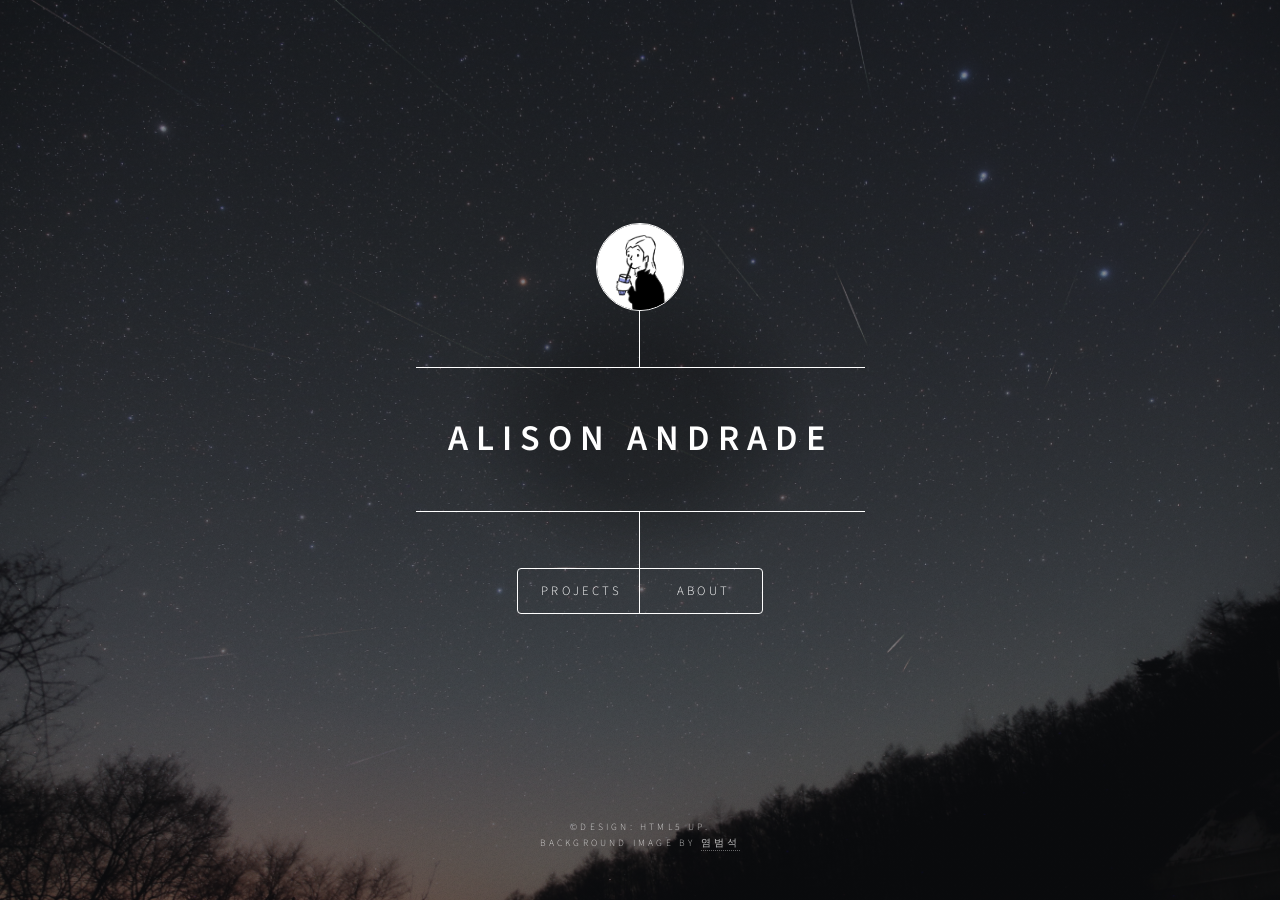
<file: index.html>
<!DOCTYPE HTML>
<!--
	Dimension by HTML5 UP
	html5up.net | @ajlkn
	Free for personal and commercial use under the CCA 3.0 license (html5up.net/license)
-->
<html>
	<head>
		<title>Alison Andrade</title>
		<meta charset="utf-8" />
		<meta name="viewport" content="width=device-width, initial-scale=1, user-scalable=no" />
		<link rel="stylesheet" href="assets/css/main.css" />
		<noscript><link rel="stylesheet" href="assets/css/noscript.css" /></noscript>
	</head>
	<body class="is-preload">

		<!-- Wrapper -->
			<div id="wrapper">

				<!-- Header -->
					<header id="header">
						<div class="logo">
							<div><img src="images/blog.jpg" alt="" class="circle"></div>
						</div>
						<div class="content">
							<div class="inner">
								<h1>Alison Andrade</h1>
							</div>
						</div>
						<nav>
							<ul>
								<!-- <li><a href="#intro">Intro</a></li> -->
								<li><a href="#projects">Projects</a></li>
								<!-- <li><a href="#about">About</a></li> -->
								<li><a href="#contact">About</a></li>
								<!--<li><a href="#elements">Elements</a></li>-->
							</ul>
						</nav>
					</header>

				<!-- Main -->
					<div id="main">

						<!-- Intro -->
							<!-- <article id="intro">
								<h2 class="major">Intro</h2>
								<span class="image main"><img src="images/pic01.jpg" alt="" /></span>
								<p>Aenean ornare velit lacus, ac varius enim ullamcorper eu. Proin aliquam facilisis ante interdum congue. Integer mollis, nisl amet convallis, porttitor magna ullamcorper, amet egestas mauris. Ut magna finibus nisi nec lacinia. Nam maximus erat id euismod egestas. By the way, check out my <a href="#work">awesome work</a>.</p>
								<p>Lorem ipsum dolor sit amet, consectetur adipiscing elit. Duis dapibus rutrum facilisis. Class aptent taciti sociosqu ad litora torquent per conubia nostra, per inceptos himenaeos. Etiam tristique libero eu nibh porttitor fermentum. Nullam venenatis erat id vehicula viverra. Nunc ultrices eros ut ultricies condimentum. Mauris risus lacus, blandit sit amet venenatis non, bibendum vitae dolor. Nunc lorem mauris, fringilla in aliquam at, euismod in lectus. Pellentesque habitant morbi tristique senectus et netus et malesuada fames ac turpis egestas. In non lorem sit amet elit placerat maximus. Pellentesque aliquam maximus risus, vel sed vehicula.</p>
							</article> -->

						<!-- Work -->
							<article id="projects">
								
								<h2 class="major">Projects</h2>

								<h4><a href="docs/Andrade_M_field_orientation.pdf">Polametric Observations of Magnetic Fields  in Star Forming Regions</a></h4>
								<span class="image main"><a href="docs/Andrade_M_field_orientation.pdf"><img src="images/Vela-C.png"/></a></span>
								<p>My undergraduate thesis project analysed polarimetric observations of Vela C and Orion A molecular 
									clouds, to understand their magnetic field structures and their relationships with column density.</p>
									
								<h4><a href="https://github.com/alisonands/Case-Study-A-data-driven-investment-analysis/tree/main">
									Case Study: A Data-Driven Investment Analysis</a></h4>
								<span><a href="https://github.com/alisonands/Case-Study-A-data-driven-investment-analysis/tree/main"><img src="images/in-analysis.jpg" alt="" style="width: 30%; float: left; padding-right: 10px;padding-bottom: 10px;"/></a></span>
								<p>This project looks at the performance of the stock market tech sector on the Nasdaq index, 
									analyzing the relationship between Operating Cash Flow and Capex, and it's effect on overall returns.
								</p><br>
								
								<h4 style="padding-top: 20px;"><a href="https://alisonands.pythonanywhere.com/">
									Classification and regression analysis on planets, stars, and galaxies</a></h4>
								<span><a href="https://alisonands.pythonanywhere.com/"><img src="images/exoplanets.png" alt="" style="width: 35%; float: right; padding-left: 10px;"/></a></span>
								<p style="padding-right: 50px;"> This project uses supervised learning to analyse and predict exoplanet masses and classifying stars, galaxies and quasars.
									Primary ML algorithims used were decision tree and random forest models to fit and classify the variables.
								</p>

								<h4><a href="https://alisonands.github.io/Asteroids">
									A Timeline of NEOs</a></h4>
								<span class="image main"><a href="https://alisonands.github.io/Asteroids"><img src="images/Asteroids.jpg" alt=""/></a></span>
								<p> Wondering when the next asteroid will fly by? Near Earth Objects (NEOs) are comets and asteroids that pass by 
									with the close vicinity of the Earth. This graph shows all NEOs that have passed by and will pass by within 
									30 years. Keep an eye out!
								</p>
								
							</article>

						<!-- About -->
							<!-- <article id="about">
								<h2 class="major">About</h2>
								<span class="image main"><img src="images/pic03.jpg" alt="" /></span>
								<p>Lorem ipsum dolor sit amet, consectetur et adipiscing elit. Praesent eleifend dignissim arcu, at eleifend sapien imperdiet ac. Aliquam erat volutpat. Praesent urna nisi, fringila lorem et vehicula lacinia quam. Integer sollicitudin mauris nec lorem luctus ultrices. Aliquam libero et malesuada fames ac ante ipsum primis in faucibus. Cras viverra ligula sit amet ex mollis mattis lorem ipsum dolor sit amet.</p>
							</article> -->

						<!-- Contact -->
							<article id="contact">
								<h2 class="major">About</h2>
								<h4>Contact</h4>

								<ul>
								<li> <i class="fa fa-envelope"></i> <a href="mailto:alison.ands@gmail.com">
									alison.ands@gmail.com</a></li>
								<li class="icon brands fa-github"> <a href="https://github.com/alisonands">
								Github</a></li>
								<li class="icon brands fa-linkedin"> <a href="www.linkedin.com/in/alison-andrade-a63053269">
									LinkedIn</li></a>
								</ul>
								<!-- <form method="post" action="#">
									<div class="fields">
										<div class="field half">
											<label for="name">Name</label>
											<input type="text" name="name" id="name" />
										</div>
										<div class="field half">
											<label for="email">Email</label>
											<input type="text" name="email" id="email" />
										</div>
										<div class="field">
											<label for="message">Message</label>
											<textarea name="message" id="message" rows="4"></textarea>
										</div>
									</div>
									<ul class="actions">
										<li><input type="submit" value="Send Message" class="primary" /></li>
										<li><input type="reset" value="Reset" /></li>
									</ul> -->
								</form>
								<ul class="icons">
									<!-- <li><a href="#" class="icon brands fa-twitter"><span class="label">Twitter</span></a></li> -->
									<!-- <li><a href="#" class="icon brands fa-facebook-f"><span class="label">Facebook</span></a></li> -->
									<!-- <li><a href="#" class="icon brands fa-instagram"><span class="label">Instagram</span></a></li> -->
									<li><a href="#" class="icon brands fa-github"><span class="label">GitHub</span></a></li>
									<li><a href="#" class="icon brands fa-linkedin"><span class="label">LinkedIn</span></a></li>
								</ul>
							</article>

						<!-- Elements -->
							<article id="elements">
								<h2 class="major">Elements</h2>

								<section>
									<h3 class="major">Text</h3>
									<p>This is <b>bold</b> and this is <strong>strong</strong>. This is <i>italic</i> and this is <em>emphasized</em>.
									This is <sup>superscript</sup> text and this is <sub>subscript</sub> text.
									This is <u>underlined</u> and this is code: <code>for (;;) { ... }</code>. Finally, <a href="#">this is a link</a>.</p>
									<hr />
									<h2>Heading Level 2</h2>
									<h3>Heading Level 3</h3>
									<h4>Heading Level 4</h4>
									<h5>Heading Level 5</h5>
									<h6>Heading Level 6</h6>
									<hr />
									<h4>Blockquote</h4>
									<blockquote>Fringilla nisl. Donec accumsan interdum nisi, quis tincidunt felis sagittis eget tempus euismod. Vestibulum ante ipsum primis in faucibus vestibulum. Blandit adipiscing eu felis iaculis volutpat ac adipiscing accumsan faucibus. Vestibulum ante ipsum primis in faucibus lorem ipsum dolor sit amet nullam adipiscing eu felis.</blockquote>
									<h4>Preformatted</h4>
									<pre><code>i = 0;

while (!deck.isInOrder()) {
    print 'Iteration ' + i;
    deck.shuffle();
    i++;
}

print 'It took ' + i + ' iterations to sort the deck.';</code></pre>
								</section>

								<section>
									<h3 class="major">Lists</h3>

									<h4>Unordered</h4>
									<ul>
										<li>Dolor pulvinar etiam.</li>
										<li>Sagittis adipiscing.</li>
										<li>Felis enim feugiat.</li>
									</ul>

									<h4>Alternate</h4>
									<ul class="alt">
										<li>Dolor pulvinar etiam.</li>
										<li>Sagittis adipiscing.</li>
										<li>Felis enim feugiat.</li>
									</ul>

									<h4>Ordered</h4>
									<ol>
										<li>Dolor pulvinar etiam.</li>
										<li>Etiam vel felis viverra.</li>
										<li>Felis enim feugiat.</li>
										<li>Dolor pulvinar etiam.</li>
										<li>Etiam vel felis lorem.</li>
										<li>Felis enim et feugiat.</li>
									</ol>
									<h4>Icons</h4>
									<ul class="icons">
										<li><a href="#" class="icon brands fa-twitter"><span class="label">Twitter</span></a></li>
										<li><a href="#" class="icon brands fa-facebook-f"><span class="label">Facebook</span></a></li>
										<li><a href="#" class="icon brands fa-instagram"><span class="label">Instagram</span></a></li>
										<li><a href="#" class="icon brands fa-github"><span class="label">Github</span></a></li>
									</ul>

									<h4>Actions</h4>
									<ul class="actions">
										<li><a href="#" class="button primary">Default</a></li>
										<li><a href="#" class="button">Default</a></li>
									</ul>
									<ul class="actions stacked">
										<li><a href="#" class="button primary">Default</a></li>
										<li><a href="#" class="button">Default</a></li>
									</ul>
								</section>

								<section>
									<h3 class="major">Table</h3>
									<h4>Default</h4>
									<div class="table-wrapper">
										<table>
											<thead>
												<tr>
													<th>Name</th>
													<th>Description</th>
													<th>Price</th>
												</tr>
											</thead>
											<tbody>
												<tr>
													<td>Item One</td>
													<td>Ante turpis integer aliquet porttitor.</td>
													<td>29.99</td>
												</tr>
												<tr>
													<td>Item Two</td>
													<td>Vis ac commodo adipiscing arcu aliquet.</td>
													<td>19.99</td>
												</tr>
												<tr>
													<td>Item Three</td>
													<td> Morbi faucibus arcu accumsan lorem.</td>
													<td>29.99</td>
												</tr>
												<tr>
													<td>Item Four</td>
													<td>Vitae integer tempus condimentum.</td>
													<td>19.99</td>
												</tr>
												<tr>
													<td>Item Five</td>
													<td>Ante turpis integer aliquet porttitor.</td>
													<td>29.99</td>
												</tr>
											</tbody>
											<tfoot>
												<tr>
													<td colspan="2"></td>
													<td>100.00</td>
												</tr>
											</tfoot>
										</table>
									</div>

									<h4>Alternate</h4>
									<div class="table-wrapper">
										<table class="alt">
											<thead>
												<tr>
													<th>Name</th>
													<th>Description</th>
													<th>Price</th>
												</tr>
											</thead>
											<tbody>
												<tr>
													<td>Item One</td>
													<td>Ante turpis integer aliquet porttitor.</td>
													<td>29.99</td>
												</tr>
												<tr>
													<td>Item Two</td>
													<td>Vis ac commodo adipiscing arcu aliquet.</td>
													<td>19.99</td>
												</tr>
												<tr>
													<td>Item Three</td>
													<td> Morbi faucibus arcu accumsan lorem.</td>
													<td>29.99</td>
												</tr>
												<tr>
													<td>Item Four</td>
													<td>Vitae integer tempus condimentum.</td>
													<td>19.99</td>
												</tr>
												<tr>
													<td>Item Five</td>
													<td>Ante turpis integer aliquet porttitor.</td>
													<td>29.99</td>
												</tr>
											</tbody>
											<tfoot>
												<tr>
													<td colspan="2"></td>
													<td>100.00</td>
												</tr>
											</tfoot>
										</table>
									</div>
								</section>

								<section>
									<h3 class="major">Buttons</h3>
									<ul class="actions">
										<li><a href="#" class="button primary">Primary</a></li>
										<li><a href="#" class="button">Default</a></li>
									</ul>
									<ul class="actions">
										<li><a href="#" class="button">Default</a></li>
										<li><a href="#" class="button small">Small</a></li>
									</ul>
									<ul class="actions">
										<li><a href="#" class="button primary icon solid fa-download">Icon</a></li>
										<li><a href="#" class="button icon solid fa-download">Icon</a></li>
									</ul>
									<ul class="actions">
										<li><span class="button primary disabled">Disabled</span></li>
										<li><span class="button disabled">Disabled</span></li>
									</ul>
								</section>

								<section>
									<h3 class="major">Form</h3>
									<form method="post" action="#">
										<div class="fields">
											<div class="field half">
												<label for="demo-name">Name</label>
												<input type="text" name="demo-name" id="demo-name" value="" placeholder="Jane Doe" />
											</div>
											<div class="field half">
												<label for="demo-email">Email</label>
												<input type="email" name="demo-email" id="demo-email" value="" placeholder="jane@untitled.tld" />
											</div>
											<div class="field">
												<label for="demo-category">Category</label>
												<select name="demo-category" id="demo-category">
													<option value="">-</option>
													<option value="1">Manufacturing</option>
													<option value="1">Shipping</option>
													<option value="1">Administration</option>
													<option value="1">Human Resources</option>
												</select>
											</div>
											<div class="field half">
												<input type="radio" id="demo-priority-low" name="demo-priority" checked>
												<label for="demo-priority-low">Low</label>
											</div>
											<div class="field half">
												<input type="radio" id="demo-priority-high" name="demo-priority">
												<label for="demo-priority-high">High</label>
											</div>
											<div class="field half">
												<input type="checkbox" id="demo-copy" name="demo-copy">
												<label for="demo-copy">Email me a copy</label>
											</div>
											<div class="field half">
												<input type="checkbox" id="demo-human" name="demo-human" checked>
												<label for="demo-human">Not a robot</label>
											</div>
											<div class="field">
												<label for="demo-message">Message</label>
												<textarea name="demo-message" id="demo-message" placeholder="Enter your message" rows="6"></textarea>
											</div>
										</div>
										<ul class="actions">
											<li><input type="submit" value="Send Message" class="primary" /></li>
											<li><input type="reset" value="Reset" /></li>
										</ul>
									</form>
								</section>

							</article>

					</div>

				<!-- Footer -->
					<footer id="footer">
						<p class="copyright">&copy;Design: HTML5 UP.</p>
						<p class="copyright">Background Image by <a href="https://apod.nasa.gov/apod/ap240111.html">  염범석 </a> </p>
					</footer>

			</div>

		<!-- BG -->
			<div id="bg"></div>

		<!-- Scripts -->
			<script src="assets/js/jquery.min.js"></script>
			<script src="assets/js/browser.min.js"></script>
			<script src="assets/js/breakpoints.min.js"></script>
			<script src="assets/js/util.js"></script>
			<script src="assets/js/main.js"></script>
			<!-- Google tag (gtag.js) -->
			<script async src="https://www.googletagmanager.com/gtag/js?id=G-REW8N7WF5E"></script>
			<script>
			window.dataLayer = window.dataLayer || [];
			function gtag(){dataLayer.push(arguments);}
			gtag('js', new Date());

			gtag('config', 'G-REW8N7WF5E');
			</script>

	</body>
</html>
</file>
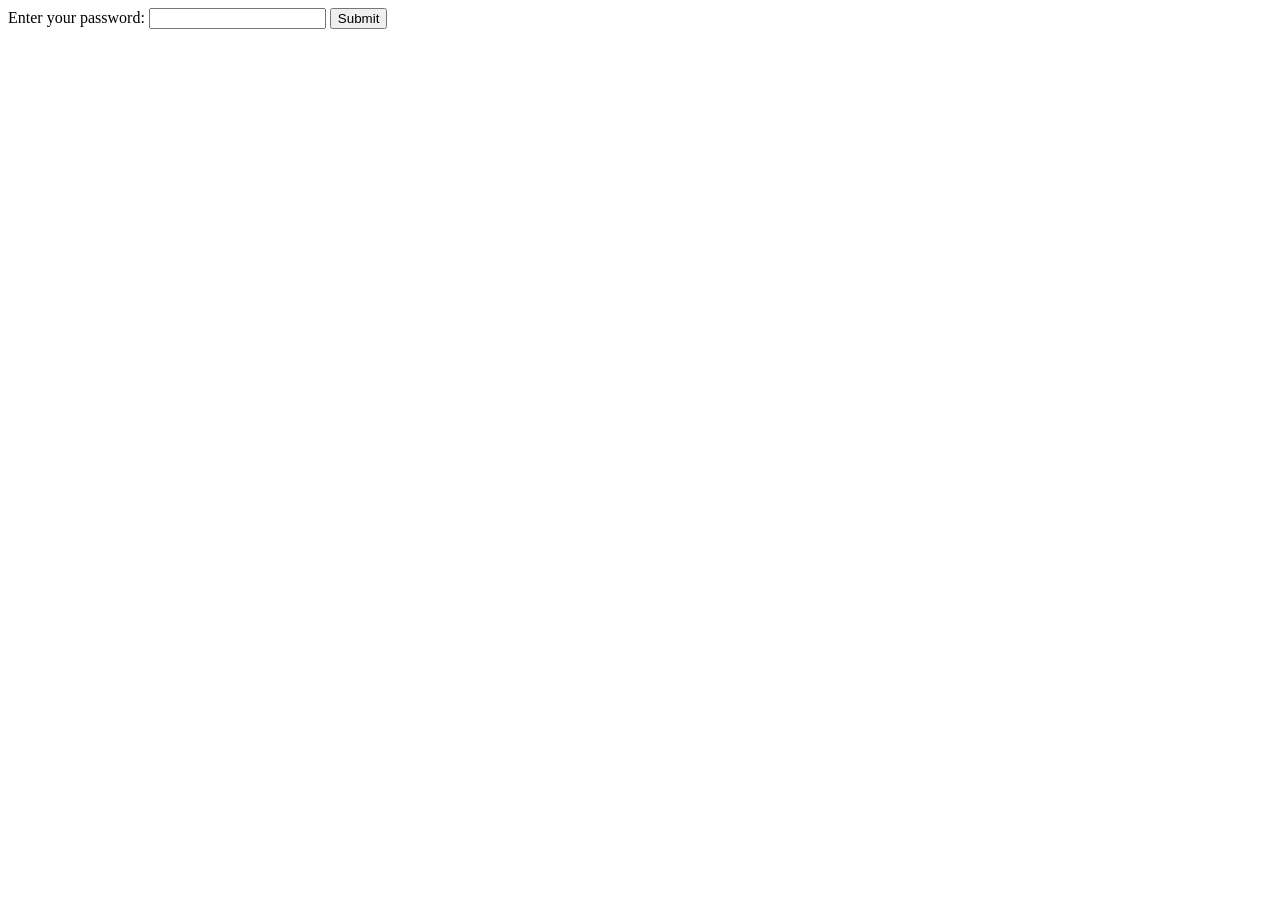
<file: login.html>
<!DOCTYPE html>
<html>
<head>
    <title>Login page</title>
</head>
<body>
<form>
    <label for="pswd">Enter your password: </label>
    <input type="password" id="pswd">
    <input type="button" value="Submit" onclick="checkPswd();" />
</form>
<!--Function to check password the already set password is admin-->
<script src="js/password.js "></script>
</body>
</html>
</file>
<file: assets/css/noscript.css>
/*
	Dimension by HTML5 UP
	html5up.net | @ajlkn
	Free for personal and commercial use under the CCA 3.0 license (html5up.net/license)
*/

/* BG */

	body.is-preload #bg:before {
		background-color: transparent;
	}

/* Header */

	body.is-preload #header {
		-moz-filter: none;
		-webkit-filter: none;
		-ms-filter: none;
		filter: none;
	}

		body.is-preload #header > * {
			opacity: 1;
		}

		body.is-preload #header .content .inner {
			max-height: none;
			padding: 3rem 2rem;
			opacity: 1;
		}

/* Main */

	#main article {
		opacity: 1;
		margin: 4rem 0 0 0;
	}
</file>
<file: assets/css/main.css>
@import url(fontawesome-all.min.css);
@import url("https://fonts.googleapis.com/css?family=Source+Sans+Pro:300italic,600italic,300,600");

/*
	Dimension by HTML5 UP
	html5up.net | @ajlkn
	Free for personal and commercial use under the CCA 3.0 license (html5up.net/license)
*/

.circle {
	border-radius: 100%;
	display: block;
	width: 86px;
	height: 86px;
	overflow: hidden;
}

.circle img {
	width: 86px;
	height: 86px;
}

html,
body,
div,
span,
applet,
object,
iframe,
h1,
h2,
h3,
h4,
h5,
h6,
p,
blockquote,
pre,
a,
abbr,
acronym,
address,
big,
cite,
code,
del,
dfn,
em,
img,
ins,
kbd,
q,
s,
samp,
small,
strike,
strong,
sub,
sup,
tt,
var,
b,
u,
i,
center,
dl,
dt,
dd,
ol,
ul,
li,
fieldset,
form,
label,
legend,
table,
caption,
tbody,
tfoot,
thead,
tr,
th,
td,
article,
aside,
canvas,
details,
embed,
figure,
figcaption,
footer,
header,
hgroup,
menu,
nav,
output,
ruby,
section,
summary,
time,
mark,
audio,
video {
	margin: 0;
	padding: 0;
	border: 0;
	font-size: 100%;
	font: inherit;
	vertical-align: baseline;
}

article,
aside,
details,
figcaption,
figure,
footer,
header,
hgroup,
menu,
nav,
section {
	display: block;
}

body {
	line-height: 1;
}

ol,
ul {
	list-style: none;
}

blockquote,
q {
	quotes: none;
}

blockquote:before,
blockquote:after,
q:before,
q:after {
	content: '';
	content: none;
}

table {
	border-collapse: collapse;
	border-spacing: 0;
}

body {
	-webkit-text-size-adjust: none;
}

mark {
	background-color: transparent;
	color: inherit;
}

input::-moz-focus-inner {
	border: 0;
	padding: 0;
}

input,
select,
textarea {
	-moz-appearance: none;
	-webkit-appearance: none;
	-ms-appearance: none;
	appearance: none;
}

/* Basic */

@-ms-viewport {
	width: device-width;
}

@media screen and (max-width: 480px) {

	html,
	body {
		min-width: 320px;
	}

}

html {
	box-sizing: border-box;
}

*,
*:before,
*:after {
	box-sizing: inherit;
}

body {
	background: #1b1f22;
}

body.is-preload *,
body.is-preload *:before,
body.is-preload *:after {
	-moz-animation: none !important;
	-webkit-animation: none !important;
	-ms-animation: none !important;
	animation: none !important;
	-moz-transition: none !important;
	-webkit-transition: none !important;
	-ms-transition: none !important;
	transition: none !important;
}

/* Type */

html {
	font-size: 16pt;
}

@media screen and (max-width: 1680px) {

	html {
		font-size: 12pt;
	}

}

@media screen and (max-width: 736px) {

	html {
		font-size: 11pt;
	}

}

@media screen and (max-width: 360px) {

	html {
		font-size: 10pt;
	}

}

body,
input,
select,
textarea {
	color: #ffffff;
	font-family: "Source Sans Pro", sans-serif;
	font-weight: 300;
	font-size: 1rem;
	line-height: 1.65;
}

a {
	-moz-transition: color 0.2s ease-in-out, background-color 0.2s ease-in-out, border-bottom-color 0.2s ease-in-out;
	-webkit-transition: color 0.2s ease-in-out, background-color 0.2s ease-in-out, border-bottom-color 0.2s ease-in-out;
	-ms-transition: color 0.2s ease-in-out, background-color 0.2s ease-in-out, border-bottom-color 0.2s ease-in-out;
	transition: color 0.2s ease-in-out, background-color 0.2s ease-in-out, border-bottom-color 0.2s ease-in-out;
	border-bottom: dotted 1px rgba(255, 255, 255, 0.5);
	text-decoration: none;
	color: inherit;
}

a:hover {
	border-bottom-color: transparent;
}

strong,
b {
	color: #ffffff;
	font-weight: 600;
}

em,
i {
	font-style: italic;
}

p {
	margin: 0 0 2rem 0;
}

h1,
h2,
h3,
h4,
h5,
h6 {
	color: #ffffff;
	font-weight: 600;
	line-height: 1.5;
	margin: 0 0 1rem 0;
	text-transform: uppercase;
	letter-spacing: 0.2rem;
}

h1 a,
h2 a,
h3 a,
h4 a,
h5 a,
h6 a {
	color: inherit;
	text-decoration: none;
}

h1.major,
h2.major,
h3.major,
h4.major,
h5.major,
h6.major {
	border-bottom: solid 1px #ffffff;
	width: -moz-max-content;
	width: -webkit-max-content;
	width: -ms-max-content;
	width: max-content;
	padding-bottom: 0.5rem;
	margin: 0 0 2rem 0;
}

h1 {
	font-size: 2.25rem;
	line-height: 1.3;
	letter-spacing: 0.5rem;
}

h2 {
	font-size: 1.5rem;
	line-height: 1.4;
	letter-spacing: 0.5rem;
}

h3 {
	font-size: 1rem;
}

h4 {
	font-size: 0.8rem;
}

h5 {
	font-size: 0.7rem;
}

h6 {
	font-size: 0.6rem;
}

@media screen and (max-width: 736px) {

	h1 {
		font-size: 1.75rem;
		line-height: 1.4;
	}

	h2 {
		font-size: 1.25em;
		line-height: 1.5;
	}

}

sub {
	font-size: 0.8rem;
	position: relative;
	top: 0.5rem;
}

sup {
	font-size: 0.8rem;
	position: relative;
	top: -0.5rem;
}

blockquote {
	border-left: solid 4px #ffffff;
	font-style: italic;
	margin: 0 0 2rem 0;
	padding: 0.5rem 0 0.5rem 2rem;
}

code {
	background: rgba(255, 255, 255, 0.075);
	border-radius: 4px;
	font-family: "Courier New", monospace;
	font-size: 0.9rem;
	margin: 0 0.25rem;
	padding: 0.25rem 0.65rem;
}

pre {
	-webkit-overflow-scrolling: touch;
	font-family: "Courier New", monospace;
	font-size: 0.9rem;
	margin: 0 0 2rem 0;
}

pre code {
	display: block;
	line-height: 1.75;
	padding: 1rem 1.5rem;
	overflow-x: auto;
}

hr {
	border: 0;
	border-bottom: solid 1px #ffffff;
	margin: 2.75rem 0;
}

.align-left {
	text-align: left;
}

.align-center {
	text-align: center;
}

.align-right {
	text-align: right;
}

/* Form */

form {
	margin: 0 0 2rem 0;
}

form> :last-child {
	margin-bottom: 0;
}

form>.fields {
	display: -moz-flex;
	display: -webkit-flex;
	display: -ms-flex;
	display: flex;
	-moz-flex-wrap: wrap;
	-webkit-flex-wrap: wrap;
	-ms-flex-wrap: wrap;
	flex-wrap: wrap;
	width: calc(100% + 3rem);
	margin: -1.5rem 0 2rem -1.5rem;
}

form>.fields>.field {
	-moz-flex-grow: 0;
	-webkit-flex-grow: 0;
	-ms-flex-grow: 0;
	flex-grow: 0;
	-moz-flex-shrink: 0;
	-webkit-flex-shrink: 0;
	-ms-flex-shrink: 0;
	flex-shrink: 0;
	padding: 1.5rem 0 0 1.5rem;
	width: calc(100% - 1.5rem);
}

form>.fields>.field.half {
	width: calc(50% - 0.75rem);
}

form>.fields>.field.third {
	width: calc(100%/3 - 0.5rem);
}

form>.fields>.field.quarter {
	width: calc(25% - 0.375rem);
}

@media screen and (max-width: 480px) {

	form>.fields {
		width: calc(100% + 3rem);
		margin: -1.5rem 0 2rem -1.5rem;
	}

	form>.fields>.field {
		padding: 1.5rem 0 0 1.5rem;
		width: calc(100% - 1.5rem);
	}

	form>.fields>.field.half {
		width: calc(100% - 1.5rem);
	}

	form>.fields>.field.third {
		width: calc(100% - 1.5rem);
	}

	form>.fields>.field.quarter {
		width: calc(100% - 1.5rem);
	}

}

label {
	color: #ffffff;
	display: block;
	font-size: 0.8rem;
	font-weight: 300;
	letter-spacing: 0.2rem;
	line-height: 1.5;
	margin: 0 0 1rem 0;
	text-transform: uppercase;
}

input[type="text"],
input[type="password"],
input[type="email"],
input[type="tel"],
select,
textarea {
	-moz-appearance: none;
	-webkit-appearance: none;
	-ms-appearance: none;
	appearance: none;
	-moz-transition: border-color 0.2s ease-in-out, box-shadow 0.2s ease-in-out, background-color 0.2s ease-in-out;
	-webkit-transition: border-color 0.2s ease-in-out, box-shadow 0.2s ease-in-out, background-color 0.2s ease-in-out;
	-ms-transition: border-color 0.2s ease-in-out, box-shadow 0.2s ease-in-out, background-color 0.2s ease-in-out;
	transition: border-color 0.2s ease-in-out, box-shadow 0.2s ease-in-out, background-color 0.2s ease-in-out;
	background-color: transparent;
	border-radius: 4px;
	border: solid 1px #ffffff;
	color: inherit;
	display: block;
	outline: 0;
	padding: 0 1rem;
	text-decoration: none;
	width: 100%;
}

input[type="text"]:invalid,
input[type="password"]:invalid,
input[type="email"]:invalid,
input[type="tel"]:invalid,
select:invalid,
textarea:invalid {
	box-shadow: none;
}

input[type="text"]:focus,
input[type="password"]:focus,
input[type="email"]:focus,
input[type="tel"]:focus,
select:focus,
textarea:focus {
	background: rgba(255, 255, 255, 0.075);
	border-color: #ffffff;
	box-shadow: 0 0 0 1px #ffffff;
}

select {
	background-image: url("data:image/svg+xml;charset=utf8,%3Csvg xmlns='http://www.w3.org/2000/svg' width='40' height='40' preserveAspectRatio='none' viewBox='0 0 40 40'%3E%3Cpath d='M9.4,12.3l10.4,10.4l10.4-10.4c0.2-0.2,0.5-0.4,0.9-0.4c0.3,0,0.6,0.1,0.9,0.4l3.3,3.3c0.2,0.2,0.4,0.5,0.4,0.9 c0,0.4-0.1,0.6-0.4,0.9L20.7,31.9c-0.2,0.2-0.5,0.4-0.9,0.4c-0.3,0-0.6-0.1-0.9-0.4L4.3,17.3c-0.2-0.2-0.4-0.5-0.4-0.9 c0-0.4,0.1-0.6,0.4-0.9l3.3-3.3c0.2-0.2,0.5-0.4,0.9-0.4S9.1,12.1,9.4,12.3z' fill='%23ffffff' /%3E%3C/svg%3E");
	background-size: 1.25rem;
	background-repeat: no-repeat;
	background-position: calc(100% - 1rem) center;
	height: 2.75rem;
	padding-right: 2.75rem;
	text-overflow: ellipsis;
}

select option {
	color: #ffffff;
	background: #1b1f22;
}

select:focus::-ms-value {
	background-color: transparent;
}

select::-ms-expand {
	display: none;
}

input[type="text"],
input[type="password"],
input[type="email"],
select {
	height: 2.75rem;
}

textarea {
	padding: 0.75rem 1rem;
}

input[type="checkbox"],
input[type="radio"] {
	-moz-appearance: none;
	-webkit-appearance: none;
	-ms-appearance: none;
	appearance: none;
	display: block;
	float: left;
	margin-right: -2rem;
	opacity: 0;
	width: 1rem;
	z-index: -1;
}

input[type="checkbox"]+label,
input[type="radio"]+label {
	text-decoration: none;
	-moz-user-select: none;
	-webkit-user-select: none;
	-ms-user-select: none;
	user-select: none;
	color: #ffffff;
	cursor: pointer;
	display: inline-block;
	font-size: 0.8rem;
	font-weight: 300;
	margin: 0 0 0.5rem 0;
	padding-left: 2.65rem;
	padding-right: 0.75rem;
	position: relative;
}

input[type="checkbox"]+label:before,
input[type="radio"]+label:before {
	-moz-osx-font-smoothing: grayscale;
	-webkit-font-smoothing: antialiased;
	display: inline-block;
	font-style: normal;
	font-variant: normal;
	text-rendering: auto;
	line-height: 1;
	text-transform: none !important;
	font-family: 'Font Awesome 5 Free';
	font-weight: 900;
}

input[type="checkbox"]+label:before,
input[type="radio"]+label:before {
	-moz-transition: border-color 0.2s ease-in-out, box-shadow 0.2s ease-in-out, background-color 0.2s ease-in-out;
	-webkit-transition: border-color 0.2s ease-in-out, box-shadow 0.2s ease-in-out, background-color 0.2s ease-in-out;
	-ms-transition: border-color 0.2s ease-in-out, box-shadow 0.2s ease-in-out, background-color 0.2s ease-in-out;
	transition: border-color 0.2s ease-in-out, box-shadow 0.2s ease-in-out, background-color 0.2s ease-in-out;
	border-radius: 4px;
	border: solid 1px #ffffff;
	content: '';
	display: inline-block;
	height: 1.65rem;
	left: 0;
	line-height: 1.65rem;
	position: absolute;
	text-align: center;
	top: -0.15rem;
	width: 1.65rem;
}

input[type="checkbox"]:checked+label:before,
input[type="radio"]:checked+label:before {
	background: #ffffff !important;
	border-color: #ffffff !important;
	color: #1b1f22;
	content: '\f00c';
}

input[type="checkbox"]:focus+label:before,
input[type="radio"]:focus+label:before {
	background: rgba(255, 255, 255, 0.075);
	border-color: #ffffff;
	box-shadow: 0 0 0 1px #ffffff;
}

input[type="checkbox"]+label:before {
	border-radius: 4px;
}

input[type="radio"]+label:before {
	border-radius: 100%;
}

::-webkit-input-placeholder {
	color: rgba(255, 255, 255, 0.5) !important;
	opacity: 1.0;
}

:-moz-placeholder {
	color: rgba(255, 255, 255, 0.5) !important;
	opacity: 1.0;
}

::-moz-placeholder {
	color: rgba(255, 255, 255, 0.5) !important;
	opacity: 1.0;
}

:-ms-input-placeholder {
	color: rgba(255, 255, 255, 0.5) !important;
	opacity: 1.0;
}

.formerize-placeholder {
	color: rgba(255, 255, 255, 0.5) !important;
	opacity: 1.0;
}

/* Box */

.box {
	border-radius: 4px;
	border: solid 1px #ffffff;
	margin-bottom: 2rem;
	padding: 1.5em;
}

.box> :last-child,
.box> :last-child> :last-child,
.box> :last-child> :last-child> :last-child {
	margin-bottom: 0;
}

.box.alt {
	border: 0;
	border-radius: 0;
	padding: 0;
}

/* Icon */

.icon {
	text-decoration: none;
	border-bottom: none;
	position: relative;
}

.icon:before {
	-moz-osx-font-smoothing: grayscale;
	-webkit-font-smoothing: antialiased;
	display: inline-block;
	font-style: normal;
	font-variant: normal;
	text-rendering: auto;
	line-height: 1;
	text-transform: none !important;
	font-family: 'Font Awesome 5 Free';
	font-weight: 400;
}

.icon>.label {
	display: none;
}

.icon:before {
	line-height: inherit;
}

.icon.solid:before {
	font-weight: 900;
}

.icon.brands:before {
	font-family: 'Font Awesome 5 Brands';
}

/* Image */

.image {
	border-radius: 4px;
	border: 0;
	display: inline-block;
	position: relative;
}

.image:before {
	pointer-events: none;
	background-image: url("../../images/overlay.png");
	background-color: rgba(19, 21, 25, 0.5);
	border-radius: 4px;
	content: '';
	display: block;
	height: 100%;
	left: 0;
	opacity: 0.5;
	position: absolute;
	top: 0;
	width: 100%;
}

.image img {
	border-radius: 4px;
	display: block;
}

.image.left,
.image.right {
	max-width: 40%;
}

.image.left img,
.image.right img {
	width: 100%;
}

.image.left {
	float: left;
	padding: 0 1.5em 1em 0;
	top: 0.25em;
}

.image.right {
	float: right;
	padding: 0 0 1em 1.5em;
	top: 0.25em;
}

.image.fit {
	display: block;
	margin: 0 0 2rem 0;
	width: 100%;
}

.image.fit img {
	width: 100%;
}

.image.main {
	display: block;
	margin: 2.5rem 0;
	width: 100%;
}

.image.main img {
	width: 100%;
}

@media screen and (max-width: 736px) {

	.image.main {
		margin: 2rem 0;
	}

}

@media screen and (max-width: 480px) {

	.image.main {
		margin: 1.5rem 0;
	}

}

/* List */

ol {
	list-style: decimal;
	margin: 0 0 2rem 0;
	padding-left: 1.25em;
}

ol li {
	padding-left: 0.25em;
}

ul {
	list-style: disc;
	margin: 0 0 2rem 0;
	padding-left: 1em;
}

ul li {
	padding-left: 0.5em;
}

ul.alt {
	list-style: none;
	padding-left: 0;
}

ul.alt li {
	border-top: solid 1px #ffffff;
	padding: 0.5em 0;
}

ul.alt li:first-child {
	border-top: 0;
	padding-top: 0;
}

dl {
	margin: 0 0 2rem 0;
}

dl dt {
	display: block;
	font-weight: 600;
	margin: 0 0 1rem 0;
}

dl dd {
	margin-left: 2rem;
}

/* Actions */

ul.actions {
	display: -moz-flex;
	display: -webkit-flex;
	display: -ms-flex;
	display: flex;
	cursor: default;
	list-style: none;
	margin-left: -1rem;
	padding-left: 0;
}

ul.actions li {
	padding: 0 0 0 1rem;
	vertical-align: middle;
}

ul.actions.special {
	-moz-justify-content: center;
	-webkit-justify-content: center;
	-ms-justify-content: center;
	justify-content: center;
	width: 100%;
	margin-left: 0;
}

ul.actions.special li:first-child {
	padding-left: 0;
}

ul.actions.stacked {
	-moz-flex-direction: column;
	-webkit-flex-direction: column;
	-ms-flex-direction: column;
	flex-direction: column;
	margin-left: 0;
}

ul.actions.stacked li {
	padding: 1.3rem 0 0 0;
}

ul.actions.stacked li:first-child {
	padding-top: 0;
}

ul.actions.fit {
	width: calc(100% + 1rem);
}

ul.actions.fit li {
	-moz-flex-grow: 1;
	-webkit-flex-grow: 1;
	-ms-flex-grow: 1;
	flex-grow: 1;
	-moz-flex-shrink: 1;
	-webkit-flex-shrink: 1;
	-ms-flex-shrink: 1;
	flex-shrink: 1;
	width: 100%;
}

ul.actions.fit li>* {
	width: 100%;
}

ul.actions.fit.stacked {
	width: 100%;
}

@media screen and (max-width: 480px) {

	ul.actions:not(.fixed) {
		-moz-flex-direction: column;
		-webkit-flex-direction: column;
		-ms-flex-direction: column;
		flex-direction: column;
		margin-left: 0;
		width: 100% !important;
	}

	ul.actions:not(.fixed) li {
		-moz-flex-grow: 1;
		-webkit-flex-grow: 1;
		-ms-flex-grow: 1;
		flex-grow: 1;
		-moz-flex-shrink: 1;
		-webkit-flex-shrink: 1;
		-ms-flex-shrink: 1;
		flex-shrink: 1;
		padding: 1rem 0 0 0;
		text-align: center;
		width: 100%;
	}

	ul.actions:not(.fixed) li>* {
		width: 100%;
	}

	ul.actions:not(.fixed) li:first-child {
		padding-top: 0;
	}

	ul.actions:not(.fixed) li input[type="submit"],
	ul.actions:not(.fixed) li input[type="reset"],
	ul.actions:not(.fixed) li input[type="button"],
	ul.actions:not(.fixed) li button,
	ul.actions:not(.fixed) li .button {
		width: 100%;
	}

	ul.actions:not(.fixed) li input[type="submit"].icon:before,
	ul.actions:not(.fixed) li input[type="reset"].icon:before,
	ul.actions:not(.fixed) li input[type="button"].icon:before,
	ul.actions:not(.fixed) li button.icon:before,
	ul.actions:not(.fixed) li .button.icon:before {
		margin-left: -0.5em;
	}

}

/* Icons */

ul.icons {
	cursor: default;
	list-style: none;
	padding-left: 0;
}

ul.icons li {
	display: inline-block;
	padding: 0 0.75em 0 0;
}

ul.icons li:last-child {
	padding-right: 0;
}

ul.icons li a {
	border-radius: 100%;
	box-shadow: inset 0 0 0 1px #ffffff;
	display: inline-block;
	height: 2.25rem;
	line-height: 2.25rem;
	text-align: center;
	width: 2.25rem;
}

ul.icons li a:hover {
	background-color: rgba(255, 255, 255, 0.075);
}

ul.icons li a:active {
	background-color: rgba(255, 255, 255, 0.175);
}

/* Table */

.table-wrapper {
	-webkit-overflow-scrolling: touch;
	overflow-x: auto;
}

table {
	margin: 0 0 2rem 0;
	width: 100%;
}

table tbody tr {
	border: solid 1px #ffffff;
	border-left: 0;
	border-right: 0;
}

table tbody tr:nth-child(2n + 1) {
	background-color: rgba(255, 255, 255, 0.075);
}

table td {
	padding: 0.75em 0.75em;
}

table th {
	color: #ffffff;
	font-size: 0.9em;
	font-weight: 600;
	padding: 0 0.75em 0.75em 0.75em;
	text-align: left;
}

table thead {
	border-bottom: solid 2px #ffffff;
}

table tfoot {
	border-top: solid 2px #ffffff;
}

table.alt {
	border-collapse: separate;
}

table.alt tbody tr td {
	border: solid 1px #ffffff;
	border-left-width: 0;
	border-top-width: 0;
}

table.alt tbody tr td:first-child {
	border-left-width: 1px;
}

table.alt tbody tr:first-child td {
	border-top-width: 1px;
}

table.alt thead {
	border-bottom: 0;
}

table.alt tfoot {
	border-top: 0;
}

/* Button */

input[type="submit"],
input[type="reset"],
input[type="button"],
button,
.button {
	-moz-appearance: none;
	-webkit-appearance: none;
	-ms-appearance: none;
	appearance: none;
	-moz-transition: background-color 0.2s ease-in-out, color 0.2s ease-in-out;
	-webkit-transition: background-color 0.2s ease-in-out, color 0.2s ease-in-out;
	-ms-transition: background-color 0.2s ease-in-out, color 0.2s ease-in-out;
	transition: background-color 0.2s ease-in-out, color 0.2s ease-in-out;
	background-color: transparent;
	border-radius: 4px;
	border: 0;
	box-shadow: inset 0 0 0 1px #ffffff;
	color: #ffffff !important;
	cursor: pointer;
	display: inline-block;
	font-size: 0.8rem;
	font-weight: 300;
	height: 2.75rem;
	letter-spacing: 0.2rem;
	line-height: 2.75rem;
	outline: 0;
	padding: 0 1.25rem 0 1.35rem;
	text-align: center;
	text-decoration: none;
	text-transform: uppercase;
	white-space: nowrap;
}

input[type="submit"]:hover,
input[type="reset"]:hover,
input[type="button"]:hover,
button:hover,
.button:hover {
	background-color: rgba(255, 255, 255, 0.075);
}

input[type="submit"]:active,
input[type="reset"]:active,
input[type="button"]:active,
button:active,
.button:active {
	background-color: rgba(255, 255, 255, 0.175);
}

input[type="submit"].icon:before,
input[type="reset"].icon:before,
input[type="button"].icon:before,
button.icon:before,
.button.icon:before {
	margin-right: 0.5em;
}

input[type="submit"].fit,
input[type="reset"].fit,
input[type="button"].fit,
button.fit,
.button.fit {
	width: 100%;
}

input[type="submit"].small,
input[type="reset"].small,
input[type="button"].small,
button.small,
.button.small {
	font-size: 0.6rem;
	height: 2.0625rem;
	line-height: 2.0625rem;
}

input[type="submit"].primary,
input[type="reset"].primary,
input[type="button"].primary,
button.primary,
.button.primary {
	background-color: #ffffff;
	color: #1b1f22 !important;
	font-weight: 600;
}

input[type="submit"].disabled,
input[type="submit"]:disabled,
input[type="reset"].disabled,
input[type="reset"]:disabled,
input[type="button"].disabled,
input[type="button"]:disabled,
button.disabled,
button:disabled,
.button.disabled,
.button:disabled {
	pointer-events: none;
	cursor: default;
	opacity: 0.25;
}

input[type="submit"],
input[type="reset"],
input[type="button"],
button {
	line-height: calc(2.75rem - 2px);
}

/* BG */

#bg {
	-moz-transform: scale(1.0);
	-webkit-transform: scale(1.0);
	-ms-transform: scale(1.0);
	transform: scale(1.0);
	-webkit-backface-visibility: hidden;
	position: fixed;
	top: 0;
	left: 0;
	width: 100%;
	height: 100vh;
	z-index: 1;
}

#bg:before,
#bg:after {
	content: '';
	display: block;
	position: absolute;
	top: 0;
	left: 0;
	width: 100%;
	height: 100%;
}

#bg:before {
	-moz-transition: background-color 2.5s ease-in-out;
	-webkit-transition: background-color 2.5s ease-in-out;
	-ms-transition: background-color 2.5s ease-in-out;
	transition: background-color 2.5s ease-in-out;
	-moz-transition-delay: 0.75s;
	-webkit-transition-delay: 0.75s;
	-ms-transition-delay: 0.75s;
	transition-delay: 0.75s;
	background-image: linear-gradient(to top, rgba(19, 21, 25, 0.5), rgba(19, 21, 25, 0.5)), url("../../images/overlay.png");
	background-size: auto,
		256px 256px;
	background-position: center,
		center;
	background-repeat: no-repeat,
		repeat;
	z-index: 2;
}

#bg:after {
	-moz-transform: scale(1.125);
	-webkit-transform: scale(1.125);
	-ms-transform: scale(1.125);
	transform: scale(1.125);
	-moz-transition: -moz-transform 0.325s ease-in-out, -moz-filter 0.325s ease-in-out;
	-webkit-transition: -webkit-transform 0.325s ease-in-out, -webkit-filter 0.325s ease-in-out;
	-ms-transition: -ms-transform 0.325s ease-in-out, -ms-filter 0.325s ease-in-out;
	transition: transform 0.325s ease-in-out, filter 0.325s ease-in-out;
	background-image: url("../../images/bg1.jpg");
	background-position: center;
	background-size: cover;
	background-repeat: no-repeat;
	z-index: 1;
}

body.is-article-visible #bg:after {
	-moz-transform: scale(1.0825);
	-webkit-transform: scale(1.0825);
	-ms-transform: scale(1.0825);
	transform: scale(1.0825);
	-moz-filter: blur(0.2rem);
	-webkit-filter: blur(0.2rem);
	-ms-filter: blur(0.2rem);
	filter: blur(0.2rem);
}

body.is-preload #bg:before {
	background-color: #000000;
}

/* Wrapper */

#wrapper {
	display: -moz-flex;
	display: -webkit-flex;
	display: -ms-flex;
	display: flex;
	-moz-flex-direction: column;
	-webkit-flex-direction: column;
	-ms-flex-direction: column;
	flex-direction: column;
	-moz-align-items: center;
	-webkit-align-items: center;
	-ms-align-items: center;
	align-items: center;
	-moz-justify-content: space-between;
	-webkit-justify-content: space-between;
	-ms-justify-content: space-between;
	justify-content: space-between;
	position: relative;
	min-height: 100vh;
	width: 100%;
	padding: 4rem 2rem;
	z-index: 3;
}

#wrapper:before {
	content: '';
	display: block;
}

@media screen and (max-width: 1680px) {

	#wrapper {
		padding: 3rem 2rem;
	}

}

@media screen and (max-width: 736px) {

	#wrapper {
		padding: 2rem 1rem;
	}

}

@media screen and (max-width: 480px) {

	#wrapper {
		padding: 1rem;
	}

}

/* Header */

#header {
	display: -moz-flex;
	display: -webkit-flex;
	display: -ms-flex;
	display: flex;
	-moz-flex-direction: column;
	-webkit-flex-direction: column;
	-ms-flex-direction: column;
	flex-direction: column;
	-moz-align-items: center;
	-webkit-align-items: center;
	-ms-align-items: center;
	align-items: center;
	-moz-transition: -moz-transform 0.325s ease-in-out, -moz-filter 0.325s ease-in-out, opacity 0.325s ease-in-out;
	-webkit-transition: -webkit-transform 0.325s ease-in-out, -webkit-filter 0.325s ease-in-out, opacity 0.325s ease-in-out;
	-ms-transition: -ms-transform 0.325s ease-in-out, -ms-filter 0.325s ease-in-out, opacity 0.325s ease-in-out;
	transition: transform 0.325s ease-in-out, filter 0.325s ease-in-out, opacity 0.325s ease-in-out;
	background-image: -moz-radial-gradient(rgba(0, 0, 0, 0.25) 25%, rgba(0, 0, 0, 0) 55%);
	background-image: -webkit-radial-gradient(rgba(0, 0, 0, 0.25) 25%, rgba(0, 0, 0, 0) 55%);
	background-image: -ms-radial-gradient(rgba(0, 0, 0, 0.25) 25%, rgba(0, 0, 0, 0) 55%);
	background-image: radial-gradient(rgba(0, 0, 0, 0.25) 25%, rgba(0, 0, 0, 0) 55%);
	max-width: 100%;
	text-align: center;
}

#header>* {
	-moz-transition: opacity 0.325s ease-in-out;
	-webkit-transition: opacity 0.325s ease-in-out;
	-ms-transition: opacity 0.325s ease-in-out;
	transition: opacity 0.325s ease-in-out;
	position: relative;
	margin-top: 3.5rem;
}

#header>*:before {
	content: '';
	display: block;
	position: absolute;
	top: calc(-3.5rem - 1px);
	left: calc(50% - 1px);
	width: 1px;
	height: calc(3.5rem + 1px);
	background: #ffffff;
}

#header> :first-child {
	margin-top: 0;
}

#header> :first-child:before {
	display: none;
}

#header .logo {
	width: 5.5rem;
	height: 5.5rem;
	line-height: 5.5rem;
	border: solid 1px #ffffff;
	border-radius: 100%;
}

#header .logo .icon:before {
	font-size: 2rem;
}

#header .content {
	border-style: solid;
	border-color: #ffffff;
	border-top-width: 1px;
	border-bottom-width: 1px;
	max-width: 100%;
}

#header .content .inner {
	-moz-transition: max-height 0.75s ease, padding 0.75s ease, opacity 0.325s ease-in-out;
	-webkit-transition: max-height 0.75s ease, padding 0.75s ease, opacity 0.325s ease-in-out;
	-ms-transition: max-height 0.75s ease, padding 0.75s ease, opacity 0.325s ease-in-out;
	transition: max-height 0.75s ease, padding 0.75s ease, opacity 0.325s ease-in-out;
	-moz-transition-delay: 0.25s;
	-webkit-transition-delay: 0.25s;
	-ms-transition-delay: 0.25s;
	transition-delay: 0.25s;
	padding: 3rem 2rem;
	max-height: 40rem;
	overflow: hidden;
}

#header .content .inner> :last-child {
	margin-bottom: 0;
}

#header .content p {
	text-transform: uppercase;
	letter-spacing: 0.2rem;
	font-size: 0.8rem;
	line-height: 2;
}

#header nav ul {
	display: -moz-flex;
	display: -webkit-flex;
	display: -ms-flex;
	display: flex;
	margin-bottom: 0;
	list-style: none;
	padding-left: 0;
	border: solid 1px #ffffff;
	border-radius: 4px;
}

#header nav ul li {
	padding-left: 0;
	border-left: solid 1px #ffffff;
}

#header nav ul li:first-child {
	border-left: 0;
}

#header nav ul li a {
	display: block;
	min-width: 7.5rem;
	height: 2.75rem;
	line-height: 2.75rem;
	padding: 0 1.25rem 0 1.45rem;
	text-transform: uppercase;
	letter-spacing: 0.2rem;
	font-size: 0.8rem;
	border-bottom: 0;
}

#header nav ul li a:hover {
	background-color: rgba(255, 255, 255, 0.075);
}

#header nav ul li a:active {
	background-color: rgba(255, 255, 255, 0.175);
}

#header nav.use-middle:after {
	content: '';
	display: block;
	position: absolute;
	top: 0;
	left: calc(50% - 1px);
	width: 1px;
	height: 100%;
	background: #ffffff;
}

#header nav.use-middle ul li.is-middle {
	border-left: 0;
}

body.is-article-visible #header {
	-moz-transform: scale(0.95);
	-webkit-transform: scale(0.95);
	-ms-transform: scale(0.95);
	transform: scale(0.95);
	-moz-filter: blur(0.1rem);
	-webkit-filter: blur(0.1rem);
	-ms-filter: blur(0.1rem);
	filter: blur(0.1rem);
	opacity: 0;
}

body.is-preload #header {
	-moz-filter: blur(0.125rem);
	-webkit-filter: blur(0.125rem);
	-ms-filter: blur(0.125rem);
	filter: blur(0.125rem);
}

body.is-preload #header>* {
	opacity: 0;
}

body.is-preload #header .content .inner {
	max-height: 0;
	padding-top: 0;
	padding-bottom: 0;
	opacity: 0;
}

@media screen and (max-width: 980px) {

	#header .content p br {
		display: none;
	}

}

@media screen and (max-width: 736px) {

	#header>* {
		margin-top: 2rem;
	}

	#header>*:before {
		top: calc(-2rem - 1px);
		height: calc(2rem + 1px);
	}

	#header .logo {
		width: 4.75rem;
		height: 4.75rem;
		line-height: 4.75rem;
	}

	#header .logo .icon:before {
		font-size: 1.75rem;
	}

	#header .content .inner {
		padding: 2.5rem 1rem;
	}

	#header .content p {
		line-height: 1.875;
	}

}

@media screen and (max-width: 480px) {

	#header {
		padding: 1.5rem 0;
	}

	#header .content .inner {
		padding: 2.5rem 0;
	}

	#header nav ul {
		-moz-flex-direction: column;
		-webkit-flex-direction: column;
		-ms-flex-direction: column;
		flex-direction: column;
		min-width: 10rem;
		max-width: 100%;
	}

	#header nav ul li {
		border-left: 0;
		border-top: solid 1px #ffffff;
	}

	#header nav ul li:first-child {
		border-top: 0;
	}

	#header nav ul li a {
		height: 3rem;
		line-height: 3rem;
		min-width: 0;
		width: 100%;
	}

	#header nav.use-middle:after {
		display: none;
	}

}

/* Main */

#main {
	-moz-flex-grow: 1;
	-webkit-flex-grow: 1;
	-ms-flex-grow: 1;
	flex-grow: 1;
	-moz-flex-shrink: 1;
	-webkit-flex-shrink: 1;
	-ms-flex-shrink: 1;
	flex-shrink: 1;
	display: -moz-flex;
	display: -webkit-flex;
	display: -ms-flex;
	display: flex;
	-moz-align-items: center;
	-webkit-align-items: center;
	-ms-align-items: center;
	align-items: center;
	-moz-justify-content: center;
	-webkit-justify-content: center;
	-ms-justify-content: center;
	justify-content: center;
	-moz-flex-direction: column;
	-webkit-flex-direction: column;
	-ms-flex-direction: column;
	flex-direction: column;
	position: relative;
	max-width: 100%;
	z-index: 3;
}

#main article {
	-moz-transform: translateY(0.25rem);
	-webkit-transform: translateY(0.25rem);
	-ms-transform: translateY(0.25rem);
	transform: translateY(0.25rem);
	-moz-transition: opacity 0.325s ease-in-out, -moz-transform 0.325s ease-in-out;
	-webkit-transition: opacity 0.325s ease-in-out, -webkit-transform 0.325s ease-in-out;
	-ms-transition: opacity 0.325s ease-in-out, -ms-transform 0.325s ease-in-out;
	transition: opacity 0.325s ease-in-out, transform 0.325s ease-in-out;
	padding: 4.5rem 2.5rem 1.5rem 2.5rem;
	position: relative;
	width: 40rem;
	max-width: 100%;
	background-color: rgba(27, 31, 34, 0.85);
	border-radius: 4px;
	opacity: 0;
}

#main article.active {
	-moz-transform: translateY(0);
	-webkit-transform: translateY(0);
	-ms-transform: translateY(0);
	transform: translateY(0);
	opacity: 1;
}

#main article .close {
	display: block;
	position: absolute;
	top: 0;
	right: 0;
	width: 4rem;
	height: 4rem;
	cursor: pointer;
	text-indent: 4rem;
	overflow: hidden;
	white-space: nowrap;
}

#main article .close:before {
	-moz-transition: background-color 0.2s ease-in-out;
	-webkit-transition: background-color 0.2s ease-in-out;
	-ms-transition: background-color 0.2s ease-in-out;
	transition: background-color 0.2s ease-in-out;
	content: '';
	display: block;
	position: absolute;
	top: 0.75rem;
	left: 0.75rem;
	width: 2.5rem;
	height: 2.5rem;
	border-radius: 100%;
	background-position: center;
	background-image: url("data:image/svg+xml;charset=utf8,%3Csvg xmlns='http://www.w3.org/2000/svg' xmlns:xlink='http://www.w3.org/1999/xlink' width='20px' height='20px' viewBox='0 0 20 20' zoomAndPan='disable'%3E%3Cstyle%3Eline %7B stroke: %23ffffff%3B stroke-width: 1%3B %7D%3C/style%3E%3Cline x1='2' y1='2' x2='18' y2='18' /%3E%3Cline x1='18' y1='2' x2='2' y2='18' /%3E%3C/svg%3E");
	background-size: 20px 20px;
	background-repeat: no-repeat;
}

#main article .close:hover:before {
	background-color: rgba(255, 255, 255, 0.075);
}

#main article .close:active:before {
	background-color: rgba(255, 255, 255, 0.175);
}

@media screen and (max-width: 736px) {

	#main article {
		padding: 3.5rem 2rem 0.5rem 2rem;
	}

	#main article .close:before {
		top: 0.875rem;
		left: 0.875rem;
		width: 2.25rem;
		height: 2.25rem;
		background-size: 14px 14px;
	}

}

@media screen and (max-width: 480px) {

	#main article {
		padding: 3rem 1.5rem 0.5rem 1.5rem;
	}

}

/* Footer */

#footer {
	-moz-transition: -moz-transform 0.325s ease-in-out, -moz-filter 0.325s ease-in-out, opacity 0.325s ease-in-out;
	-webkit-transition: -webkit-transform 0.325s ease-in-out, -webkit-filter 0.325s ease-in-out, opacity 0.325s ease-in-out;
	-ms-transition: -ms-transform 0.325s ease-in-out, -ms-filter 0.325s ease-in-out, opacity 0.325s ease-in-out;
	transition: transform 0.325s ease-in-out, filter 0.325s ease-in-out, opacity 0.325s ease-in-out;
	width: 100%;
	max-width: 100%;
	margin-top: 2rem;
	text-align: center;
}

#footer .copyright {
	letter-spacing: 0.2rem;
	font-size: 0.6rem;
	opacity: 0.75;
	margin-bottom: 0;
	text-transform: uppercase;
}

body.is-article-visible #footer {
	-moz-transform: scale(0.95);
	-webkit-transform: scale(0.95);
	-ms-transform: scale(0.95);
	transform: scale(0.95);
	-moz-filter: blur(0.1rem);
	-webkit-filter: blur(0.1rem);
	-ms-filter: blur(0.1rem);
	filter: blur(0.1rem);
	opacity: 0;
}

body.is-preload #footer {
	opacity: 0;
}
</file>
